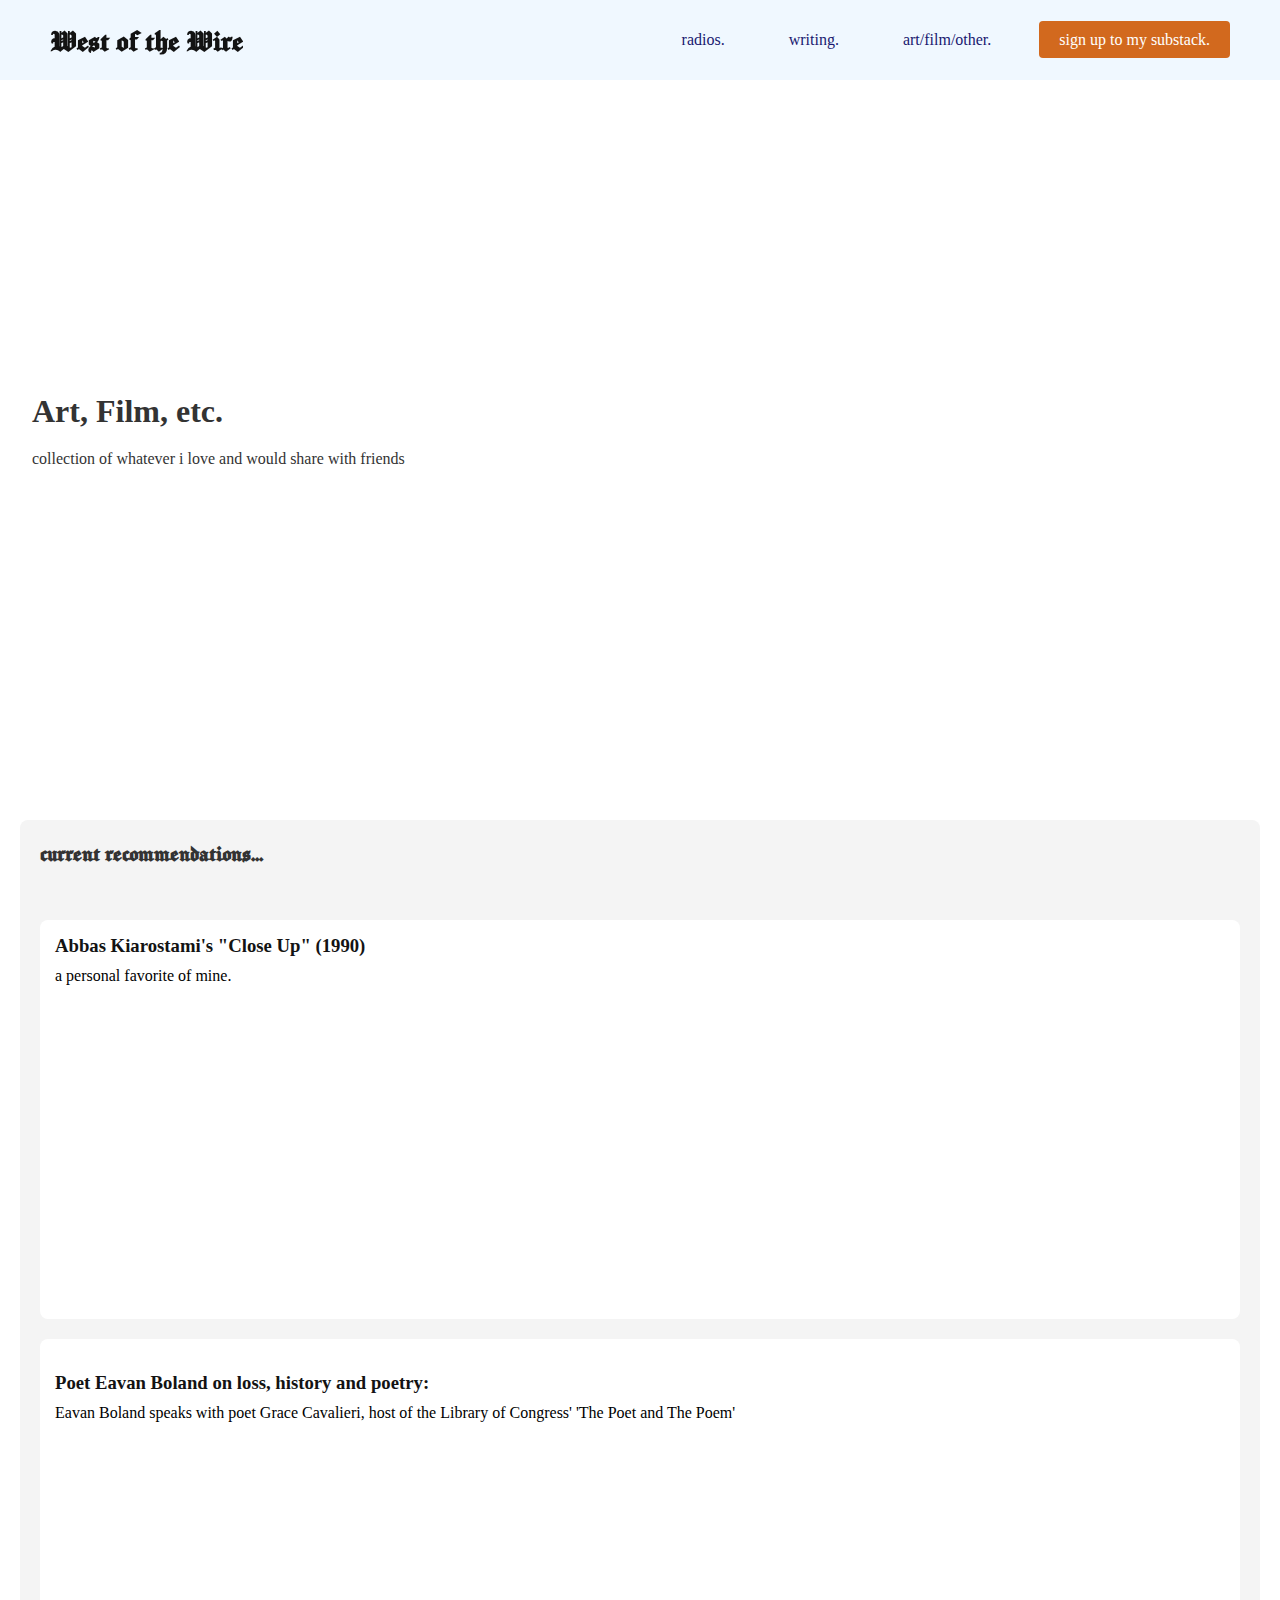
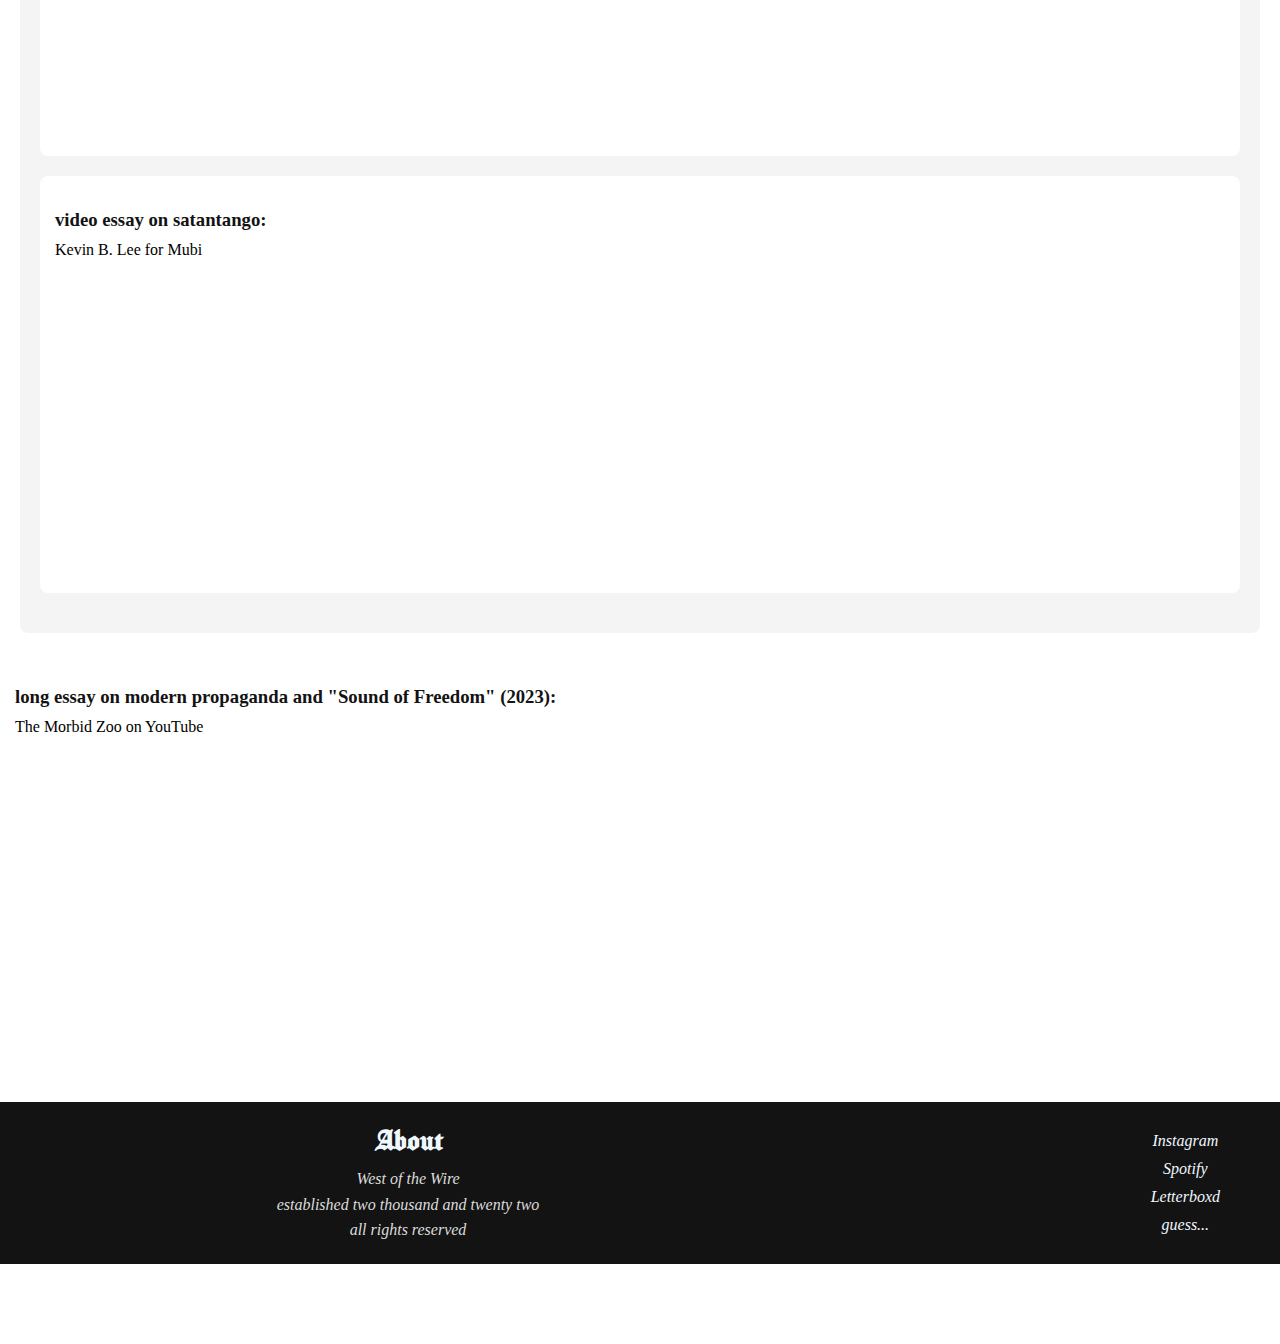
<file: art.html>
<!DOCTYPE html>
<html lang="en">
<head>
    <meta charset="UTF-8">
    <meta name="viewport" content="width=device-width, initial-scale=1.0">
    <title>Andrew's Website</title>
    <link rel="stylesheet" href="styles.css">
</head>
<body>
    <nav class="navbar">
        <div class="navbar__container">
            <a href="index.html" id="navbar__logo"></a>
            <div class="navbar__toggle" id="mobile-menu">
                <span class="bar"></span>
                <span class="bar"></span>
                <span class="bar"></span>
            </div>
            <ul class="navbar__menu">
                <li class="navbar__item">
                    <a href="radios.html" class="navbar__links">radios.</a>
                </li>
                <li class="navbar__item">
                    <a href="writing.html" class="navbar__links">writing.</a>
                </li>
                <li class="navbar__item">
                    <a href="art.html" class="navbar__links">art/film/other.</a>
                </li>
                <li class="navbar__btn">
                    <a href="https://aloose.substack.com/" class="button">sign up to my substack.</a>
                </li>
            </ul>
        </div>
    </nav>
    <!-- Hero Section -->
    <div class="main">
        <div class="main__container">
            <div class="main__content">
                <h2>Art, Film, etc.</h2>
                <p>collection of whatever i love and would share with friends</p>
            </div>
        </div>
    </div>

    <!-- sec 1 -->
    <section>
        <h2>current recommendations...</h2>
        <br>
        <!-- Subsection 1 -->
    <div class="subsection">
        <h3>Abbas Kiarostami's "Close Up" (1990)</h3>
        <p>a personal favorite of mine.</p>
        <iframe width="560" height="315" src="https://www.youtube.com/embed/Ep3595lzTJY?si=2lPsBrJhRrArt3C1" title="YouTube video player" frameborder="0" allow="accelerometer; autoplay; clipboard-write; encrypted-media; gyroscope; picture-in-picture; web-share" referrerpolicy="strict-origin-when-cross-origin" allowfullscreen></iframe>
    </div>
    
    <!-- Subsection 2 -->
    <div class="subsection">
        <br>
        <h3>Poet Eavan Boland on loss, history and poetry:</h3>
        <p>Eavan Boland speaks with poet Grace Cavalieri, host of the Library of Congress' 'The Poet and The Poem'</p>
        <iframe width="560" height="315" src="https://www.youtube.com/embed/arYWAowatLs?si=F-1US80A1iXxHQ4U" title="YouTube video player" frameborder="0" allow="accelerometer; autoplay; clipboard-write; encrypted-media; gyroscope; picture-in-picture; web-share" referrerpolicy="strict-origin-when-cross-origin" allowfullscreen></iframe>
    </div>
    
    <!-- Subsection 3 -->
    <div class="subsection">
        <br>
        <h3>video essay on satantango:</h3>
        <p> Kevin B. Lee for Mubi</p>
        <iframe width="560" height="315" src="https://www.youtube.com/embed/oDHgnFSSiYE?si=rogrQ2pgG8tvAf_h" title="YouTube video player" frameborder="0" allow="accelerometer; autoplay; clipboard-write; encrypted-media; gyroscope; picture-in-picture; web-share" referrerpolicy="strict-origin-when-cross-origin" allowfullscreen></iframe>
    </div>
    </section>

    <!-- Subsection 4 -->
    <div class="subsection">
        <br>
        <h3>long essay on modern propaganda and "Sound of Freedom" (2023):</h3>
        <p> The Morbid Zoo on YouTube</p>
        <iframe width="560" height="315" src="https://www.youtube.com/embed/k5jkQsHuaWA?si=0SCjR20WrY_Wibxg" title="YouTube video player" frameborder="0" allow="accelerometer; autoplay; clipboard-write; encrypted-media; gyroscope; picture-in-picture; web-share" referrerpolicy="strict-origin-when-cross-origin" allowfullscreen></iframe>
    </div>
    </section>

    
    <script src="app.js"></script>
    <!-- Footer Section -->
    <footer>
        <div class="footer-container">
            <div class="masthead">
                <h2>About</h2>
                <p>West of the Wire</p>
                <p>established two thousand and twenty two</p>
                <p>all rights reserved</p>
            </div>
            <div class="footer-links">
                <ul>
                    <li><a href="https://www.instagram.com/westofthewire" target="_blank">Instagram</a></li>
                    <li><a href="https://open.spotify.com/user/arloose2021?si=d45f21429f2c421a" target="_blank">Spotify</a></li>
                    <li><a href="https://letterboxd.com/aloose/" target="_blank">Letterboxd</a></li>
                    <li><a href="https://www.youtube.com/watch?v=HFyC8mL_Yl4&ab_channel=adibobadi" target="_blank">guess...</a></li>
                </ul>
            </div>
        </div>
    </footer>
</body>
</html>
</file>
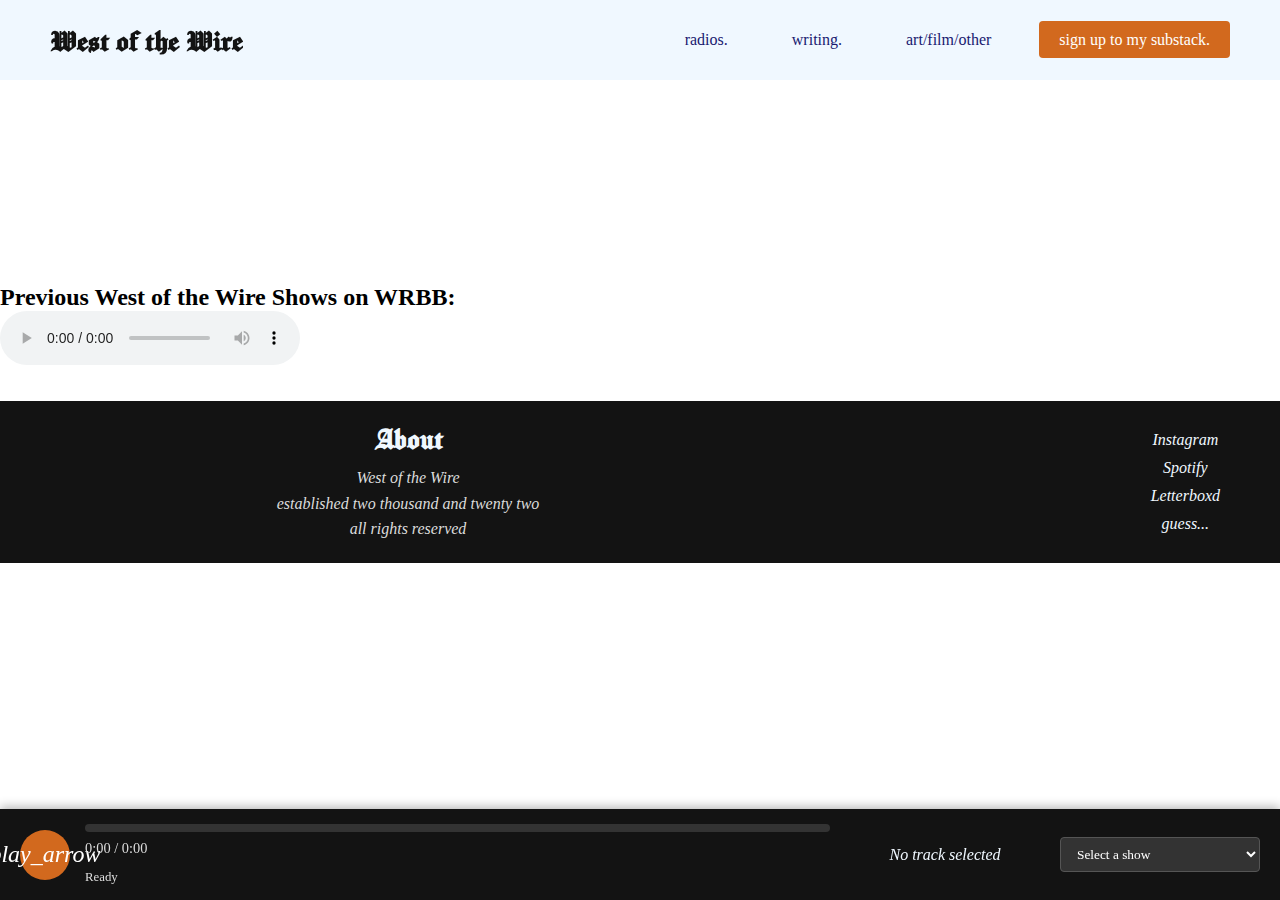
<file: radios.html>
<!DOCTYPE html>
<html lang="en">
<head>
    <meta charset="UTF-8">
    <meta name="viewport" content="width=device-width, initial-scale=1.0">
    <title>Andrew's Website</title>
    <link rel="stylesheet" href="styles.css">
</head>
<body>
    <nav class="navbar">
        <div class="navbar__container">
            <a href="index.html" id="navbar__logo"></a>
            <div class="navbar__toggle" id="mobile-menu">
                <span class="bar"></span>
                <span class="bar"></span>
                <span class="bar"></span>
            </div>
            <ul class="navbar__menu">
                <li class="navbar__item">
                    <a href="radios.html" class="navbar__links">radios.</a>
                </li>
                <li class="navbar__item">
                    <a href="writing.html" class="navbar__links">writing.</a>
                </li>
                <li class="navbar__item">
                    <a href="art.html" class="navbar__links">art/film/other</a>
                </li>
                <li class="navbar__btn">
                    <a href="https://aloose.substack.com/" class="button">sign up to my substack.</a>
                </li>
            </ul>
        </div>
    </nav>
    <!-- Stream Embedded Section -->
    <div class="stream-container">
        <iframe 
            src="https://streams.radiomast.io/station/3e3cc861-901c-408b-a2c5-f6ea2219ddeb/player/widget?t=heatwave&s=dafd1179-5404-4939-9c1c-a014c6964254"
            width="40%" 
            height="200" 
            style="border: none;" 
            allow="autoplay"

        ></iframe>
    </div>

    <h2> Previous West of the Wire Shows on WRBB: </h2>
    <p></p>
    <audio controls>
        <source src="https://wrbb-vortex.s3.us-east-1.amazonaws.com/WRBB-2025-03-13-17.mp3" type="audio/mpeg">
      </audio>







    <script src="app.js"></script>
    <!-- Footer Section -->
    <footer>
        <div class="footer-container">
            <div class="masthead">
                <h2>About</h2>
                <p>West of the Wire</p>
                <p>established two thousand and twenty two</p>
                <p>all rights reserved</p>
            </div>
            <div class="footer-links">
                <ul>
                    <li><a href="https://www.instagram.com/westofthewire" target="_blank">Instagram</a></li>
                    <li><a href="https://open.spotify.com/user/arloose2021?si=d45f21429f2c421a" target="_blank">Spotify</a></li>
                    <li><a href="https://letterboxd.com/aloose/" target="_blank">Letterboxd</a></li>
                    <li><a href="https://www.youtube.com/watch?v=HFyC8mL_Yl4&ab_channel=adibobadi" target="_blank">guess...</a></li>
                </ul>
            </div>
        </div>
    </footer>

    <!-- Persistent Audio Player -->
    <!-- Persistent Audio Player -->
    <div id="persistent-player">
        <div class="player-container">
            <button id="play-btn">
                <i class="material-icons play-icon">play_arrow</i>
                <i class="material-icons pause-icon" style="display:none;">pause</i>
            </button>
            
            <div class="progress-container">
                <div class="progress-bar">
                    <div class="progress"></div>
                </div>
                <div class="time-display">
                    <span id="current-time">0:00</span> / <span id="duration">0:00</span>
                </div>
                <div class="status-indicator" id="status-indicator">Ready</div>
            </div>
            
            <div class="track-info">
                <span id="current-track">No track selected</span>
            </div>
            
            <div class="select-wrapper">
                <select id="track-select">
                    <option value="">Select a show</option>
                    <option value="https://wrbb-vortex.s3.us-east-1.amazonaws.com/WRBB-2025-04-24-17.mp3" data-start-time="117">Season 7, Episode 11</option>
                    <option value="https://wrbb-vortex.s3.us-east-1.amazonaws.com/WRBB-2025-04-10-17.mp3" data-start-time="130">Season 7, Episode 10</option>
                    <option value="https://wrbb-vortex.s3.us-east-1.amazonaws.com/WRBB-2025-04-03-17.mp3" data-start-time="172">Season 7, Episode 9</option>
                    <option value="https://wrbb-vortex.s3.us-east-1.amazonaws.com/WRBB-2025-03-27-17.mp3" data-start-time="120">Season 7, Episode 8</option>
                    <option value="https://wrbb-vortex.s3.us-east-1.amazonaws.com/WRBB-2025-03-20-17.mp3" data-start-time="125">Season 7, Episode 7</option>
                    <option value="https://wrbb-vortex.s3.us-east-1.amazonaws.com/WRBB-2025-03-13-17.mp3" data-start-time="175">Season 7, Episode 6</option>
                </select>
            </div>
        </div>
    </div>

    <script src="persistent-player.js"></script>
</body>
</html>
</file>
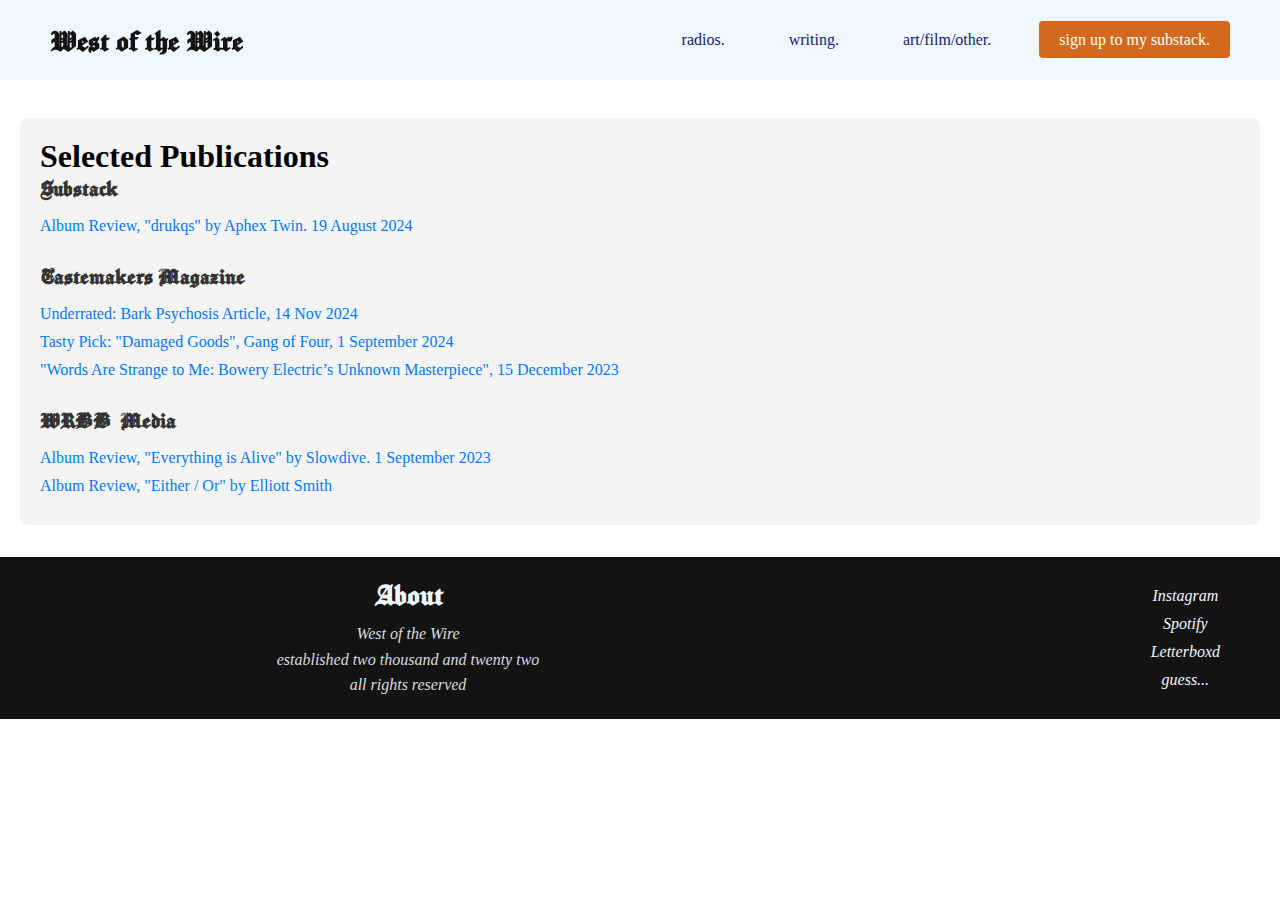
<file: writing.html>
<!DOCTYPE html>
<html lang="en">
<head>
    <meta charset="UTF-8">
    <meta name="viewport" content="width=device-width, initial-scale=1.0">
    <title>Andrew's Website</title>
    <link rel="stylesheet" href="styles.css">
</head>
<body>
    <nav class="navbar">
        <div class="navbar__container">
            <a href="intex.html" id="navbar__logo"></a>
            <div class="navbar__toggle" id="mobile-menu">
                <span class="bar"></span>
                <span class="bar"></span>
                <span class="bar"></span>
            </div>
            <ul class="navbar__menu">
                <li class="navbar__item">
                    <a href="radios.html" class="navbar__links">radios.</a>
                </li>
                <li class="navbar__item">
                    <a href="writing.html" class="navbar__links">writing.</a>
                </li>
                <li class="navbar__item">
                    <a href="art.html" class="navbar__links">art/film/other.</a>
                </li>
                <li class="navbar__btn">
                    <a href="https://aloose.substack.com/" class="button">sign up to my substack.</a>
                </li>
            </ul>
        </div>
    </nav>
    <br>

    <!-- sec 2 -->
    <section>
        <h1>Selected Publications</h1>
            <h2>Substack</h2>
            <ul>
                <li><a href="https://substack.com/home/post/p-147910373" target="_blank">Album Review, "drukqs" by Aphex Twin. 19 August 2024</a></li>
            </ul>
            <br>
            <h2>Tastemakers Magazine</h2>
            <ul>
                <li><a href="https://www.tastemakersmag.com/features/underrated-bark-psychosis" target="_blank">Underrated: Bark Psychosis Article, 14 Nov 2024</a></li>
                <li><a href="https://www.tastemakersmag.com/features/tasty-picks-songs-of-the-summer" target="_blank">Tasty Pick: "Damaged Goods", Gang of Four, 1 September 2024</a></li>
                <li><a href="https://www.tastemakersmag.com/features/bowery-electric-unknown-masterpiece" target="_blank">"Words Are Strange to Me: Bowery Electric’s Unknown Masterpiece", 15 December 2023</a></li>
            </ul>
            <br>
            <h2>WRBB Media</h2>
            <ul>
                <li><a href="https://wrbbradio.org/articles/slowdive-everything-is-alive" target="_blank">Album Review, "Everything is Alive" by Slowdive. 1 September 2023</a></li>
                <li><a href="https://wrbbradio.org/articles/throwback-25-years-on-eitheror-is-still-perfect-beautiful-misery" target="_blank">Album Review, "Either / Or" by Elliott Smith</a></li>
            </ul>
    </section>
    <script src="app.js"></script>
    <!-- Footer Section -->
    <footer>
        <div class="footer-container">
            <div class="masthead">
                <h2>About</h2>
                <p>West of the Wire</p>
                <p>established two thousand and twenty two</p>
                <p>all rights reserved</p>
            </div>
            <div class="footer-links">
                <ul>
                    <li><a href="https://www.instagram.com/westofthewire" target="_blank">Instagram</a></li>
                    <li><a href="https://open.spotify.com/user/arloose2021?si=d45f21429f2c421a" target="_blank">Spotify</a></li>
                    <li><a href="https://letterboxd.com/aloose/" target="_blank">Letterboxd</a></li>
                    <li><a href="https://www.youtube.com/watch?v=HFyC8mL_Yl4&ab_channel=adibobadi" target="_blank">guess...</a></li>
                </ul>
            </div>
        </div>
    </footer>
</body>
</html>
</file>
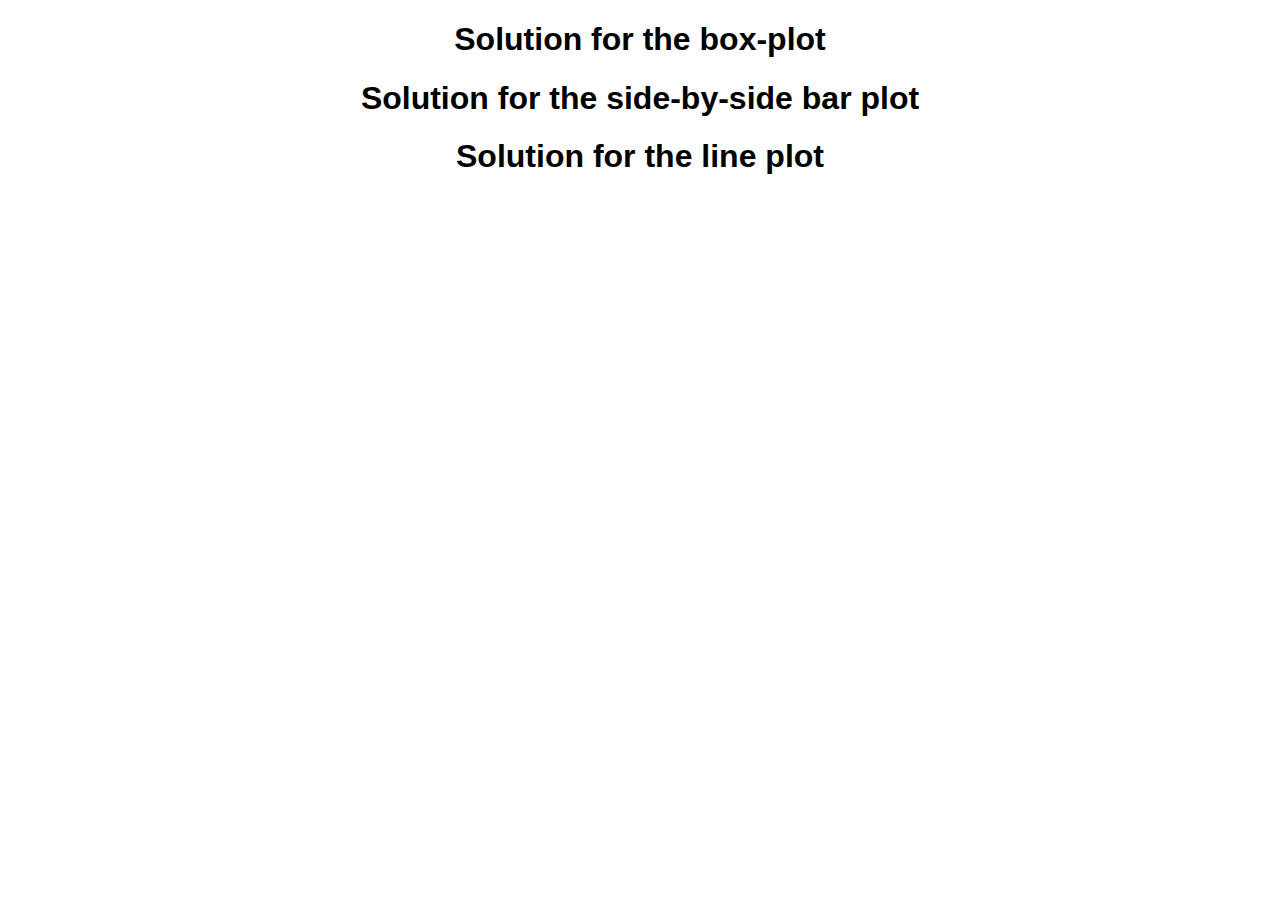
<file: hw3_submission/template.html>
<!DOCTYPE html>
<html lang="en">
<head>
    <meta charset="UTF-8">
    <meta name="viewport" content="width=device-width, initial-scale=1.0">
    <title>Homework 3 D3 part solution </title>
    <script src="https://d3js.org/d3.v7.min.js"></script>
    <style>
        body {
            font-family: Arial, sans-serif;
            text-align: center;
        }
        .chart-container {
            display: flex;
            flex-direction: column;
            align-items: center;
            margin-bottom: 50px;
        }
        svg {
            border: 1px solid #ddd;
        }
    </style>
</head>
<body>

    <h1>Solution for the box-plot</h1>
    <div id="boxplot"></div>
    

    <h1>Solution for the side-by-side bar plot</h1>
    <div id="barPlot"></div>
    


    <h1>Solution for the line plot</h1>
    <div id="lineplot"></div>
    
    
    
    <script src='template.js'></script>   
</body>
</html>
</file>
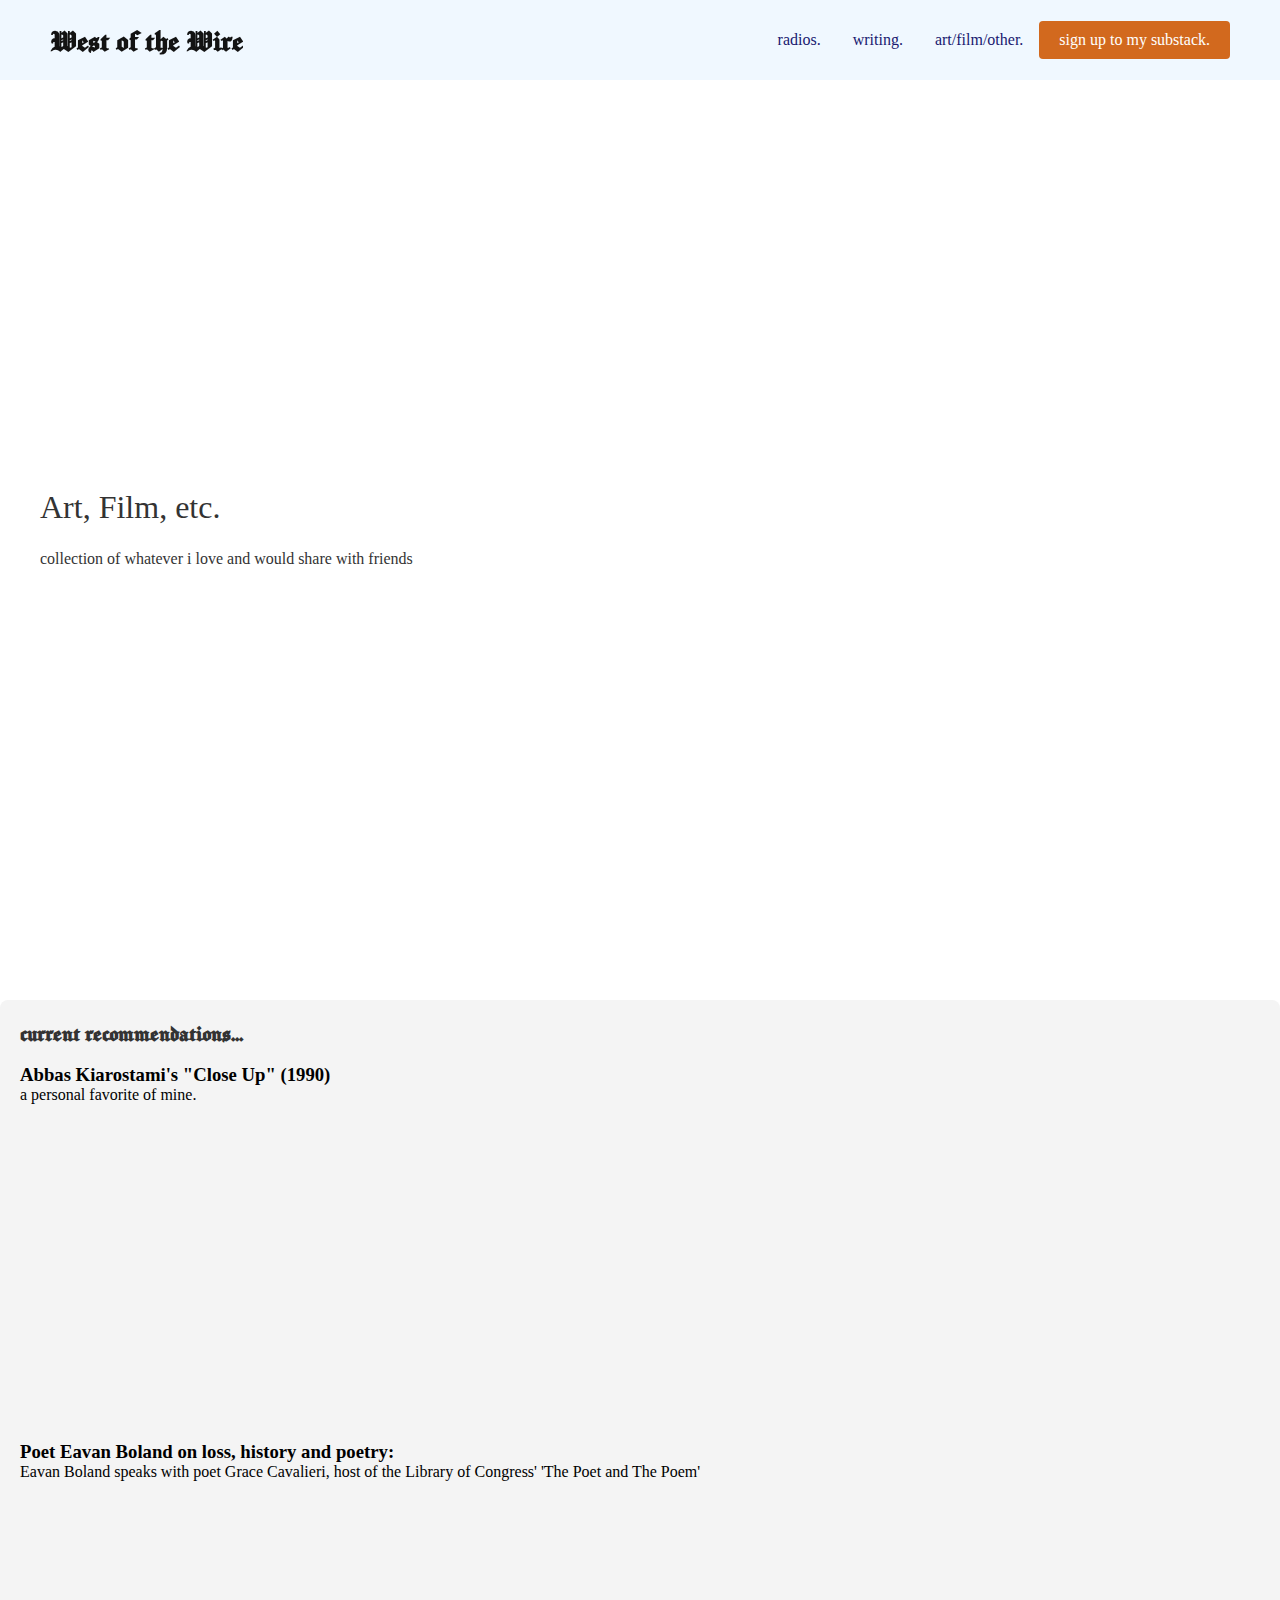
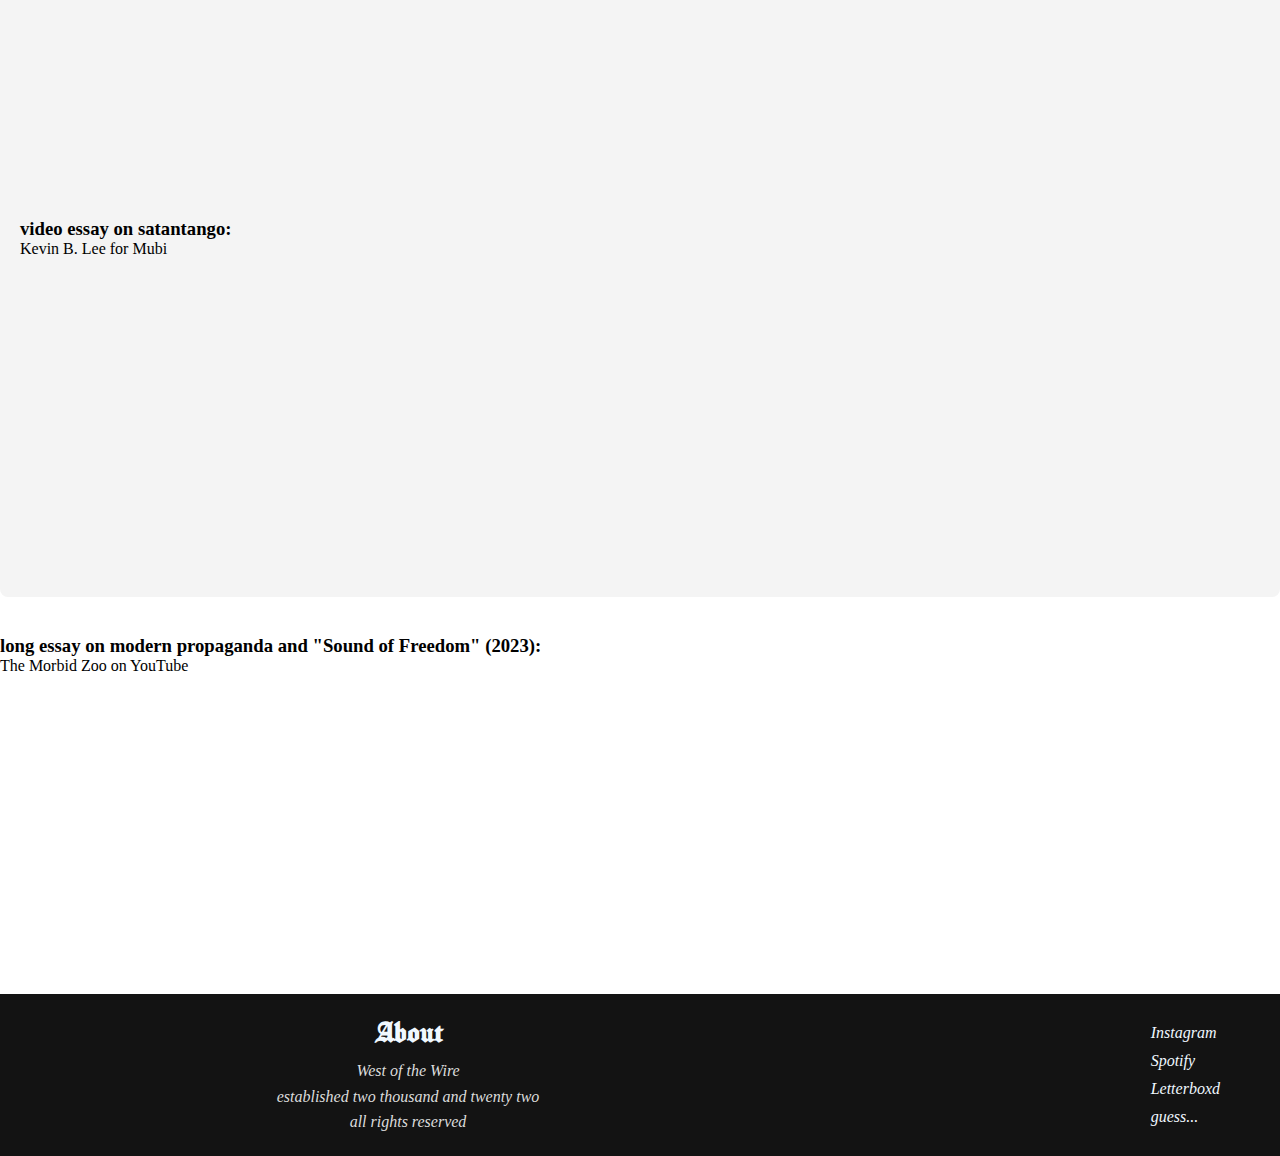
<file: personal_website/art.html>
<!DOCTYPE html>
<html lang="en">
<head>
    <meta charset="UTF-8">
    <meta name="viewport" content="width=device-width, initial-scale=1.0">
    <title>Andrew's Website</title>
    <link rel="stylesheet" href="styles.css">
</head>
<body>
    <nav class="navbar">
        <div class="navbar__container">
            <a href="intex.html" id="navbar__logo"></a>
            <div class="navbar__toggle" id="mobile-menu">
                <span class="bar"></span>
                <span class="bar"></span>
                <span class="bar"></span>
            </div>
            <ul class="navbar__menu">
                <li class="navbar__item">
                    <a href="radios.html" class="navbar__links">radios.</a>
                </li>
                <li class="navbar__item">
                    <a href="writing.html" class="navbar__links">writing.</a>
                </li>
                <li class="navbar__item">
                    <a href="art.html" class="navbar__links">art/film/other.</a>
                </li>
                <li class="navbar__btn">
                    <a href="https://aloose.substack.com/" class="button">sign up to my substack.</a>
                </li>
            </ul>
        </div>
    </nav>
    <!-- Hero Section -->
    <div class="main">
        <div class="main__container">
            <div class="main__content">
                <h2>Art, Film, etc.</h2>
                <p>collection of whatever i love and would share with friends</p>
            </div>
        </div>
    </div>

    <!-- sec 1 -->
    <section>
        <h2>current recommendations...</h2>
        <br>
        <!-- Subsection 1 -->
    <div class="subsection">
        <h3>Abbas Kiarostami's "Close Up" (1990)</h3>
        <p>a personal favorite of mine.</p>
        <iframe width="560" height="315" src="https://www.youtube.com/embed/Ep3595lzTJY?si=2lPsBrJhRrArt3C1" title="YouTube video player" frameborder="0" allow="accelerometer; autoplay; clipboard-write; encrypted-media; gyroscope; picture-in-picture; web-share" referrerpolicy="strict-origin-when-cross-origin" allowfullscreen></iframe>
    </div>
    
    <!-- Subsection 2 -->
    <div class="subsection">
        <br>
        <h3>Poet Eavan Boland on loss, history and poetry:</h3>
        <p>Eavan Boland speaks with poet Grace Cavalieri, host of the Library of Congress' 'The Poet and The Poem'</p>
        <iframe width="560" height="315" src="https://www.youtube.com/embed/arYWAowatLs?si=F-1US80A1iXxHQ4U" title="YouTube video player" frameborder="0" allow="accelerometer; autoplay; clipboard-write; encrypted-media; gyroscope; picture-in-picture; web-share" referrerpolicy="strict-origin-when-cross-origin" allowfullscreen></iframe>
    </div>
    
    <!-- Subsection 3 -->
    <div class="subsection">
        <br>
        <h3>video essay on satantango:</h3>
        <p> Kevin B. Lee for Mubi</p>
        <iframe width="560" height="315" src="https://www.youtube.com/embed/oDHgnFSSiYE?si=rogrQ2pgG8tvAf_h" title="YouTube video player" frameborder="0" allow="accelerometer; autoplay; clipboard-write; encrypted-media; gyroscope; picture-in-picture; web-share" referrerpolicy="strict-origin-when-cross-origin" allowfullscreen></iframe>
    </div>
    </section>

    <!-- Subsection 4 -->
    <div class="subsection">
        <br>
        <h3>long essay on modern propaganda and "Sound of Freedom" (2023):</h3>
        <p> The Morbid Zoo on YouTube</p>
        <iframe width="560" height="315" src="https://www.youtube.com/embed/k5jkQsHuaWA?si=0SCjR20WrY_Wibxg" title="YouTube video player" frameborder="0" allow="accelerometer; autoplay; clipboard-write; encrypted-media; gyroscope; picture-in-picture; web-share" referrerpolicy="strict-origin-when-cross-origin" allowfullscreen></iframe>
    </div>
    </section>

    
    <script src="app.js"></script>
    <!-- Footer Section -->
    <footer>
        <div class="footer-container">
            <div class="masthead">
                <h2>About</h2>
                <p>West of the Wire</p>
                <p>established two thousand and twenty two</p>
                <p>all rights reserved</p>
            </div>
            <div class="footer-links">
                <ul>
                    <li><a href="https://www.instagram.com/westofthewire" target="_blank">Instagram</a></li>
                    <li><a href="https://open.spotify.com/user/arloose2021?si=d45f21429f2c421a" target="_blank">Spotify</a></li>
                    <li><a href="https://letterboxd.com/aloose/" target="_blank">Letterboxd</a></li>
                    <li><a href="https://www.youtube.com/watch?v=HFyC8mL_Yl4&ab_channel=adibobadi" target="_blank">guess...</a></li>
                </ul>
            </div>
        </div>
    </footer>
</body>
</html>
</file>
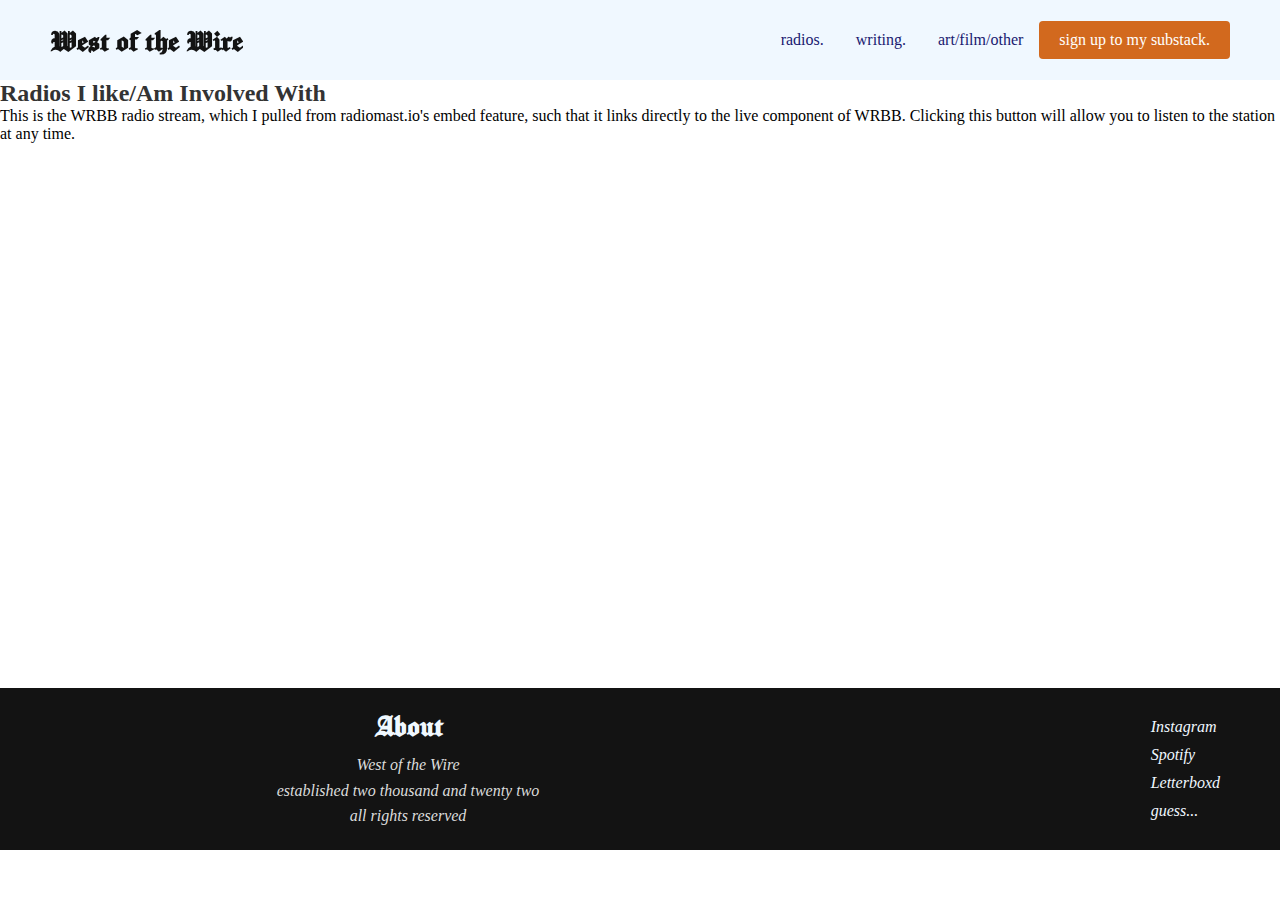
<file: personal_website/radios.html>
<!DOCTYPE html>
<html lang="en">
<head>
    <meta charset="UTF-8">
    <meta name="viewport" content="width=device-width, initial-scale=1.0">
    <title>Andrew's Website</title>
    <link rel="stylesheet" href="styles.css">
</head>
<body>
    <nav class="navbar">
        <div class="navbar__container">
            <a href="intex.html" id="navbar__logo"></a>
            <div class="navbar__toggle" id="mobile-menu">
                <span class="bar"></span>
                <span class="bar"></span>
                <span class="bar"></span>
            </div>
            <ul class="navbar__menu">
                <li class="navbar__item">
                    <a href="radios.html" class="navbar__links">radios.</a>
                </li>
                <li class="navbar__item">
                    <a href="writing.html" class="navbar__links">writing.</a>
                </li>
                <li class="navbar__item">
                    <a href="art.html" class="navbar__links">art/film/other</a>
                </li>
                <li class="navbar__btn">
                    <a href="https://aloose.substack.com/" class="button">sign up to my substack.</a>
                </li>
            </ul>
        </div>
    </nav>
    <h2> Radios I like/Am Involved With</h2>
    <p> This is the WRBB radio stream, which I pulled from radiomast.io's embed feature, such that it links directly to the live component of 
        WRBB. Clicking this button will allow you to listen to the station at any time.
    </p>

    <!-- Stream Embedded Section -->
    <div class="stream-container">
        <iframe 
            src="https://streams.radiomast.io/station/3e3cc861-901c-408b-a2c5-f6ea2219ddeb/player/widget?t=heatwave&s=dafd1179-5404-4939-9c1c-a014c6964254"
            width="40%" 
            height="200" 
            style="border: none;" 
            allow="autoplay"

        ></iframe>
    </div>







    <script src="app.js"></script>
    <!-- Footer Section -->
    <footer>
        <div class="footer-container">
            <div class="masthead">
                <h2>About</h2>
                <p>West of the Wire</p>
                <p>established two thousand and twenty two</p>
                <p>all rights reserved</p>
            </div>
            <div class="footer-links">
                <ul>
                    <li><a href="https://www.instagram.com/westofthewire" target="_blank">Instagram</a></li>
                    <li><a href="https://open.spotify.com/user/arloose2021?si=d45f21429f2c421a" target="_blank">Spotify</a></li>
                    <li><a href="https://letterboxd.com/aloose/" target="_blank">Letterboxd</a></li>
                    <li><a href="https://www.youtube.com/watch?v=HFyC8mL_Yl4&ab_channel=adibobadi" target="_blank">guess...</a></li>
                </ul>
            </div>
        </div>
    </footer>
</body>
</html>
</file>
<file: styles.css>
* {
    box-sizing: border-box;
    margin: 0;
    padding: 0;
    font-family: "Times New Roman", Times, serif;
}

body {
    background-color: #fff;
    padding-bottom: 80px; /* Space for player */
}

/* Navbar Styles */
.navbar {
    background: #F0F8FF;
    height: 80px;
    display: flex;
    justify-content: center;
    align-items: center;
    position: sticky;
    top: 0;
    z-index: 999;
}

.navbar__container {
    display: flex;
    justify-content: space-between;
    align-items: center;
    height: 80px;
    width: 100%;
    max-width: 1300px;
    margin: 0 auto;
    padding: 0 50px;
}

@font-face {
    font-family: 'Chomsky';
    src: url('/fonts/chomsky/Chomsky.woff') format('woff2'),
         url('/fonts/chomsky/Chomsky.woff2') format('woff'); 
    font-weight: normal;
    font-style: normal;
}

#navbar__logo {
    font-family: 'Chomsky', sans-serif;
    background-color: #131313;
    background-size: 100%;
    -webkit-background-clip: text;
    -moz-background-clip: text;
    -webkit-text-fill-color: transparent;
    -moz-text-fill-color: transparent;
    display: flex;
    align-items: center;
    cursor: pointer;
    text-decoration: none;
    font-size: 2rem;
    font-weight: bold;
    position: relative;
    white-space: nowrap;
    opacity: 1;
    transition: opacity 0.3s ease;
}

/* Default full text */
#navbar__logo::after {
    content: "West of the Wire";
}

/* Navbar Logo Hover - Fade-in Effect */
#navbar__logo:hover {
    opacity: 0.5;
}

/* Smaller screen - change text */
@media screen and (max-width: 600px) {
    #navbar__logo::after {
        content: "WOTW";
    }
}

.navbar__menu {
    display: flex;
    align-items: center;
    list-style: none;
    gap: 2rem;
}

.navbar__links {
    color: #191970;
    text-decoration: none;
    padding: 0.5rem 1rem;
    transition: all 0.3s ease;
}

.navbar__links:hover {
    background: #6495ED;
    color: white;
}

.button {
    background: #D2691E;
    color: white;
    padding: 10px 20px;
    text-decoration: none;
    border-radius: 4px;
    transition: all 0.3s ease;
}

.button:hover {
    background: #6495ED;
}

/* Main Content Styles */
.main {
    display: flex;
    justify-content: center;
    align-items: center;
    min-height: 80vh;
    padding: 2rem;
}

.main__container {
    display: flex;
    gap: 2rem;
    max-width: 1300px;
    width: 100%;
}

.main__content {
    flex: 1;
    max-width: 600px;
}

.main__content h1 {
    font-size: 3rem;
    margin-bottom: 1rem;
    color: #131313;
}

.main__content h2 {
    font-size: 2rem;
    margin-bottom: 1rem;
    color: #333;
}

.main__content p {
    font-size: 1rem;
    line-height: 1.6;
    color: #333;
    margin-bottom: 1rem;
}

/* Hover effect for specific characters */
.hover-chomsky {
    transition: all 0.3s ease;
}

.hover-chomsky:hover {
    font-family: 'Chomsky', sans-serif;
    color: #131313;
}

.main__img--container {
    flex: 1;
    max-width: 500px;
}

#main__img {
    width: 100%;
    height: auto;
    border-radius: 8px;
}

/* Section Styles */
section {
    margin: 20px;
    padding: 20px;
    background: #f4f4f4;
    border-radius: 8px;
}

section h2 {
    font-family: 'Chomsky', Times, serif;
    color: #333;
    margin-bottom: 1rem;
}

.subsection {
    margin: 20px 0;
    padding: 15px;
    background: white;
    border-radius: 8px;
}

.subsection h3 {
    margin-bottom: 10px;
    color: #131313;
}

ul {
    list-style: none;
    padding: 0;
}

ul li {
    margin: 10px 0;
}

a {
    color: #007BFF;
    text-decoration: none;
    font-family: "Times New Roman", Times, serif;
    font-weight: normal;
}

a:hover {
    color: #0056b3;
    text-decoration: underline;
}

section a:hover {
    font-style: italic;
}

/* Footer Styles */
footer {
    background-color: #131313;
    color: #fff;
    text-align: center;
    padding: 20px;
    margin-top: 2rem;
}

.footer-container {
    display: flex;
    justify-content: space-between;
    align-items: flex-start;
    max-width: 1200px;
    margin: 0 auto;
    padding: 0 20px;
}

.masthead {
    width: 60%;
}

.masthead h2 {
    font-family: 'Chomsky', Times, serif;
    font-size: 2rem;
    color: #F0F8FF;
    margin-bottom: 10px;
}

.masthead p {
    font-style: italic;
    color: #dcdcdc;
    line-height: 1.6;
}

.footer-links ul {
    list-style: none;
    padding: 0;
}

.footer-links li {
    margin-bottom: 10px;
}

.footer-links a {
    color: #F0F8FF;
    text-decoration: none;
    font-style: italic;
    transition: color 0.3s ease;
}

.footer-links a:hover {
    color: #6495ED;
}

/* Persistent Audio Player Styles */
#persistent-player {
    position: fixed;
    bottom: 0;
    left: 0;
    width: 100%;
    background-color: #131313;
    color: white;
    padding: 15px 20px;
    z-index: 998;
    box-shadow: 0 -2px 10px rgba(0,0,0,0.3);
    transition: transform 0.3s ease, opacity 0.3s ease;
}

.player-container {
    display: flex;
    justify-content: space-between;
    align-items: center;
    max-width: 1300px;
    margin: 0 auto;
    gap: 15px;
}

#play-btn {
    background-color: #D2691E;
    color: white;
    border: none;
    padding: 10px;
    cursor: pointer;
    border-radius: 50%;
    width: 50px;
    height: 50px;
    display: flex;
    align-items: center;
    justify-content: center;
    transition: background-color 0.3s ease;
}

#play-btn:hover {
    background-color: #6495ED;
}

.material-icons {
    font-size: 24px;
}

.progress-container {
    flex-grow: 1;
    display: flex;
    flex-direction: column;
    gap: 8px;
}

.progress-bar {
    width: 100%;
    height: 8px;
    background-color: #333;
    border-radius: 4px;
    position: relative;
    cursor: pointer;
}

.progress {
    height: 100%;
    background-color: #D2691E;
    border-radius: 4px;
    width: 0%;
    transition: width 0.1s linear;
}

.time-display {
    font-size: 0.9rem;
    color: #dcdcdc;
    text-align: left;
}

.track-info {
    width: 200px;
    white-space: nowrap;
    overflow: hidden;
    text-overflow: ellipsis;
    text-align: center;
}

#current-track {
    font-style: italic;
    color: #F0F8FF;
}

.select-wrapper {
    position: relative;
    min-width: 200px;
}

#track-select {
    background-color: #333;
    color: white;
    border: 1px solid #555;
    padding: 8px 12px;
    font-family: "Times New Roman", Times, serif;
    border-radius: 4px;
    width: 100%;
    cursor: pointer;
}

#track-select:focus {
    outline: none;
    border-color: #D2691E;
}

.status-indicator {
    font-size: 0.8rem;
    color: #dcdcdc;
    margin-top: 5px;
}

/* Hide player when footer is visible */
#persistent-player.hide-player {
    transform: translateY(100%);
    opacity: 0;
}

/* Mobile responsiveness */
@media (max-width: 768px) {
    .navbar__container {
        padding: 0 20px;
    }
    
    .main__container {
        flex-direction: column;
        align-items: center;
    }
    
    .main__content h1 {
        font-size: 2.5rem;
    }
    
    .main__content h2 {
        font-size: 1.5rem;
    }
    
    .player-container {
        flex-direction: column;
        gap: 10px;
    }
    
    .progress-container {
        order: 1;
        width: 100%;
    }
    
    .track-info {
        order: 2;
        width: 100%;
        text-align: center;
    }
    
    .select-wrapper {
        order: 3;
        width: 100%;
    }
    
    section {
        margin: 10px;
        padding: 15px;
    }
}

@media screen and (max-width: 960px) {
    .navbar__menu {
        flex-direction: column;
        gap: 1rem;
    }
    
    .footer-container {
        flex-direction: column;
        gap: 1rem;
    }
    
    .masthead {
        width: 100%;
    }
}

/* Featured Essay Styles */
.featured-essay {
    margin: 30px 20px;
    padding: 30px;
    background: linear-gradient(135deg, #f8f9fa 0%, #e9ecef 100%);
    border-radius: 12px;
    box-shadow: 0 4px 6px rgba(0, 0, 0, 0.1);
    border-left: 4px solid #D2691E;
}

.featured-header {
    margin-bottom: 30px;
    text-align: center;
    padding-bottom: 20px;
    border-bottom: 2px solid #ddd;
}

.featured-header h1 {
    font-family: 'Chomsky', Times, serif;
    font-size: 2.5rem;
    color: #131313;
    margin-bottom: 15px;
}

.featured-intro {
    font-size: 1.1rem;
    line-height: 1.6;
    color: #555;
    max-width: 800px;
    margin: 0 auto;
    font-style: italic;
}

.essay-content {
    background: white;
    padding: 40px;
    border-radius: 8px;
    box-shadow: 0 2px 4px rgba(0, 0, 0, 0.05);
    margin-top: 20px;
}

.essay-header {
    margin-bottom: 30px;
    padding-bottom: 20px;
    border-bottom: 1px solid #eee;
}

.essay-header h2 {
    font-family: 'Chomsky', Times, serif;
    font-size: 2rem;
    color: #131313;
    margin-bottom: 15px;
    line-height: 1.3;
}

.essay-meta {
    display: flex;
    gap: 20px;
    font-size: 0.9rem;
    color: #666;
    font-style: italic;
}

.essay-meta span {
    padding: 5px 10px;
    background: #f8f9fa;
    border-radius: 4px;
}

.essay-body {
    font-size: 1.1rem;
    line-height: 1.8;
    color: #333;
}

.essay-body p {
    margin-bottom: 20px;
    text-align: justify;
}

.essay-body p:first-child {
    font-size: 1.2rem;
    color: #131313;
    font-weight: 500;
}

.essay-body p:first-child::first-letter {
    font-size: 3rem;
    font-family: 'Chomsky', Times, serif;
    float: left;
    line-height: 1;
    margin-right: 8px;
    margin-top: 4px;
    color: #D2691E;
}

.essay-body em {
    font-style: italic;
    color: #555;
}

.essay-footer {
    margin-top: 30px;
    padding-top: 20px;
    border-top: 1px solid #eee;
    text-align: center;
}

.essay-footer p {
    color: #666;
    font-size: 0.9rem;
}

/* Mobile responsiveness for essay */
@media (max-width: 768px) {
    .featured-essay {
        margin: 20px 10px;
        padding: 20px;
    }
    
    .featured-header h1 {
        font-size: 2rem;
    }
    
    .featured-intro {
        font-size: 1rem;
    }
    
    .essay-content {
        padding: 20px;
    }
    
    .essay-header h2 {
        font-size: 1.5rem;
    }
    
    .essay-meta {
        flex-direction: column;
        gap: 10px;
    }
    
    .essay-body {
        font-size: 1rem;
        line-height: 1.6;
    }
    
    .essay-body p {
        text-align: left;
    }
    
    .essay-body p:first-child::first-letter {
        font-size: 2.5rem;
    }
}
</file>
<file: personal_website/styles.css>
* {
    box-sizing: border-box;
    margin: 0;
    padding: 0;
    font-family: "Times New Roman", Times, serif;;
}

.navbar {
    background: #F0F8FF;
    height: 80px;
    display: flex;
    justify-content: center;
    align-items: left;
    fontsize: 1.2rem;
    position: sticky;
    top: 0;
    z-index: 999;

}

.navbar__container {
    display:flex;
    justify-content: space-between;
    height: 80px;
    z-index: 1;
    width: 100%;
    max-width: 1300px;
    margin: 0 auto;
    padding: 0 50px;
}
@font-face {
    font-family: 'Chomsky';
    src: url('/fonts/chomsky/Chomsky.woff') format('woff2'),
         url('/fonts/chomsky/Chomsky.woff2') format('woff'); 
    font-weight: normal;
    font-style: normal;
}

#navbar__logo {
    font-family: 'Chomsky', sans-serif;
    background-color: #131313;
    background-size: 100%;
    -webkit-background-clip: text;
    -moz-background-clip: text;
    -webkit-text-fill-color: transparent;
    -moz-text-fill-color: transparent;
    display: flex;
    align-items: center;
    cursor: pointer;
    text-decoration: none;
    font-size: 2rem;
    font-weight: bold;
    position: relative;
    white-space: nowrap; /* Prevents wrapping */
    opacity: 1; /* Make sure it's visible by default */
    transition: opacity 0.3s ease; /* Adds fade effect */
}

/* Default full text */
#navbar__logo::after {
    content: "West of the Wire"; /* Full logo text */
}
/* Navbar Logo Hover - Fade-in Effect */
#navbar__logo:hover {
    opacity: 0.5; /* Make the logo semi-transparent on hover */
}

/* Optional: To return the logo to full opacity smoothly when not hovering */
#navbar__logo {
    transition: opacity 0.3s ease; /* Ensure smooth fade in/out */
}

/* Smaller screen - change text */
@media screen and (max-width: 600px) {
    #navbar__logo::after {
        content: "WOTW"; /* Shorter text */
    }
}

.fa-gem {
    margin-right: 0.5rem;
}

.navbar__menu {
    display: flex;
    align-items: center;
    list-style: none;
    text-align: center;
}

.navbar__item {
    height: 80px;
}

.navbar__links {
    color: #191970;
    display: flex;
    align-items: center;
    justify-content: center;
    text-decoration: none;
    padding: 0 1rem;
    height: 100%;
}

.navbar_btn {
    display: flex;
    justify-content: center;
    align-items: center;
    padding: 0 1rem;
    width: 100%;

}

.button {
    display: flex;
    justify-content: center;
    align-items: center;
    text-decoration: none;
    padding: 10px 20px;
    height: 100%;
    width: 100%;
    border: none;
    outline: none;
    border-radius: 4px;
    background: #D2691E;
    color: #fff


}

.button:hover {
    background: #6495ED;
    transition: all 0.3s ease;
}

.navbar__links:hover {
    background: #6495ED;
    transition: all 0.3s ease;
}
#mobile-menu {
    display: flex;
    flex-direction: column;
    cursor: pointer;
    position: absolute;
    top: 20px;
    right: 20px;
    z-index: 100;
}

.bar {
    width: 30px;
    height: 4px;
    background-color: #F0F8FF;
    margin: 5px 0;
    transition: 0.3s;
}

@media screen and (max-width: 960px) {
    #mobile-menu {
        position: absolute;
        top: 20%;
        right: 5%;
        transform: translate(5%, 20%);
    }
    
    .navbar__toggle .bar {
        display: block;
        width: 30px;
        height: 4px;
        margin: 5px 0;
        background: #131313; /* Make sure the bars are visible */
        transition: 0.3s;
    }
    .navbar__container {
        display:flex;
        justify-content: space-between;
        height: 80px;
        z-index: 1;
        width: 100%;
        max-width: 1300px;
    }

    .navbar__menu {
        display: grid;
        grid-template-columns: auto;
        margin: 0;
        width: 100%;
        position: absolute;
        top: -1000px;
        opacity: 0;
        transition: all 0.5s ease;
        height: 50vh;
        z-index: -1

    }

    .navbar__menu.active {
        background: #DCDCDC;
        top: 100%;
        opacity: 1;
        transition: all 0.5s ease;
        z-index: 99;
        height: 50vh;
        font-size: 1.6rem;
    }

    #navbar__logo {
        padding-left: 25px;

    }
    .navbar__toggle .bar {
        width: 25px;
        height: 3px;
        margin: 5px auto;
        transition: all 0.3s ease-in-out;
        background: #fff;
    }
    .navbar__item {
        width: 100%;
    }
    .navbar__links {
        text-align: center;
        padding: 2rem;
        width: 100%;
        display: table;
    }

    
    .navbar__btn {
        display: flex;
        justify-content: center;  /* Centers horizontally */
        align-items: center;  /* Centers vertically */
        width: 100%;  /* Ensures it spans full width */
        padding: 0;
        margin: 0 auto; /* Centers inside the parent container */
        text-align: center;
    }
    .button {
        display: flex;
        content: center;
        align-items: center;
        width: 80%;
        height: 80px;
        margin: 0;

    }
    .navbar__toggle .bar {
        display: block;
        cursor: pointer;

    }

    #mobile-menu.is-active .bar:nth-child(2) {
        opacity: 0;
    }
    #mobile-menu.is-active .bar:nth-child(1) {
        transform: translateY(8px) rotate(45deg);
    }
    #mobile-menu.is-active .bar:nth-child(3) {
        transform: translateY(-8px) rotate(-45deg);
    }
}

/* HERO CONTENT */
/* General hero section styles */
.main {
    position: relative;
    display: flex;
    justify-content: flex-start;
    align-items: center;
    min-height: 100vh;
    background-color: #fff; /* Same background color as navbar */
    overflow: hidden; /* Ensures image is cropped if necessary */
}

.main__container {
    display: flex;
    justify-content: flex-start;
    align-items: center;
    width: 100%;
    max-width: 1300px;
    padding: 20px;
    gap: 20px; /* Space between the text and image */
    box-sizing: border-box;
}

/* Left side content styles */
.main__content {
    max-width: 600px; /* Limit the width of the text */
    padding: 20px;
    text-align: left;
    z-index: 2; /* Ensure text appears above the image */
}

.main__content h1,
.main__content h2 {
    font-family: "Times New Roman", Times, serif;  /* Apply Times New Roman to headings */
    font-weight: normal;
}

.main__content h1 {
    font-size: 3rem;  /* Adjust size as needed */
    margin-bottom: 20px;
}

.main__content h2 {
    font-size: 2rem;  /* Adjust size as needed */
    margin-bottom: 20px;
}

/* Hover effect for specific characters */
.hover-chomsky {
    transition: all 0.3s ease;
}

.hover-chomsky:hover {
    font-family: 'Chomsky', sans-serif; /* Apply the Chomsky font on hover */
    color: #131313;  /* Optional: Change color to match the theme */
}

/* Paragraphs styles */
.main__content p {
    font-family: "Times New Roman", Times, serif;
    font-size: 1rem;
    line-height: 1.6;
    color: #333;  /* Darker text color for readability */
}

/* Right side image container */
.main__img--container {
    position: relative;
    width: 100%;
    max-width: 500px; /* Adjust the image size */
    height: 100vh; /* Ensure the image takes up the full height of the screen */
    overflow: hidden; /* Hide any overflow (cropping the image) */
    z-index: 1; /* Place the image behind the text */
}

#main__img {
    width: 100%;
    height: 100%;
    object-fit: cover; /* Make sure the image covers the container area */
}

/* Mobile responsive styling */
@media screen and (max-width: 960px) {
    .main__container {
        flex-direction: column;
        align-items: center;
    }

    .main__img--container {
        width: 100%;
        height: auto; /* Allow image to adjust naturally */
    }

    .main__content h1 {
        font-size: 2.5rem;
    }

    .main__content h2 {
        font-size: 1.5rem;
    }
}

/* SECTIONS */
section {
    margin: 20px 0;
    padding: 20px;
    background: #f4f4f4;
    border-radius: 8px;
}

h2 {
    color: #333;
}

ul {
    list-style: none;
    padding: 0;
}

ul li {
    margin: 10px 0;
}

/* Section Style */
section {
    margin: 20px 0;
    padding: 20px;
    background: #f4f4f4;
    border-radius: 8px;
}

/* Section Header - Chomsky Font */
section h2 {
    font-family: 'Chomsky', Times, serif; /* Chomsky font for the section header */
    color: #333;
}
a {
    text-decoration: none;
    color: #007BFF;
    font-family: "Times New Roman", Times, serif; /* Times New Roman for links */
    font-weight: normal;
}
section a:hover {
    color: #0056b3;
    font-style: italic;
    text-decoration: underline;
}

/* Link Hover Style */
a:hover {
    color: #0056b3;
}
html, body {
    height: 100%;
    margin: 0;
    padding: 0;
    display: flex;
    flex-direction: column;
}

/* Main content area (it takes up available space) */
.main-content {
    flex-grow: 1;  /* This will push the footer to the bottom */
    padding: 20px; /* Add padding as necessary */
}

/* Footer Styles */
/* Footer - Stay at the bottom */
footer {
    background-color: #131313;  /* Footer background color */
    color: #fff;
    text-align: center;
    padding: 20px;
    font-size: 1rem;
    width: 100%;  /* Ensure the footer spans the full width */
    margin-top: auto;  /* Pushes the footer to the bottom */
}

/* Container for footer content */
.footer-container {
    display: flex;
    justify-content: space-between;
    align-items: flex-start;
    max-width: 1200px;
    margin: 0 auto;
    padding: 0 20px;
}

/* Masthead Section */
.masthead {
    width: 60%;
}

.masthead h2 {
    font-family: 'Chomsky', Times, serif;
    font-size: 2rem;
    color: #F0F8FF;
    margin-bottom: 10px;
}

.masthead p {
    font-family: "Times New Roman", Times, serif;
    font-style: italic;
    font-size: 1rem;
    color: #dcdcdc;
    line-height: 1.6;
}

/* Footer Links */
.footer-links ul {
    list-style-type: none;
    padding: 0;
    margin: 0;
    text-align: left;
}

.footer-links li {
    margin-bottom: 10px;
}

.footer-links a {
    text-decoration: none;
    color: #F0F8FF;
    font-family: "Times New Roman", Times, serif;
    font-size: 1rem;
    font-style: italic;
}

.footer-links a:hover {
    color: #6495ED;
    transition: color 0.3s ease;
}


/* Stream Button Styles */
.stream-container {
    text-align: center;
    margin-top: 20px;  /* Adjust the margin as needed */
}

.stream-btn {
    text-decoration: none;
    display: inline-block;
    padding: 15px 30px;
    font-size: 1.2rem;
    background-color: #D2691E;
    color: white;
    border-radius: 8px;
    transition: background-color 0.3s ease, transform 0.3s ease;
    font-family: "Times New Roman", Times, serif;
    text-align: center;
}

.stream-btn:hover {
    background-color: #6495ED; /* Change to your hover color */
    transform: scale(1.05);  /* Slight scaling effect on hover */
}

/* Optional: Add a margin at the bottom of the page to ensure space for other content */
body {
    margin-bottom: 50px; /* Adjust as needed */
}


/* Audio Player (Fixed Bottom Bar) */
.audio-player {
    position: fixed;
    bottom: 0;
    left: 0;
    width: 100%;
    background-color: #131313;
    color: white;
    display: flex;
    align-items: center;
    justify-content: space-between;
    padding: 10px 20px;
    box-shadow: 0 -2px 10px rgba(0, 0, 0, 0.2);
    z-index: 1000;
    height: 50px;
}

/* Play button */
#play-button {
    background-color: #1DB954;
    color: white;
    border: none;
    padding: 10px;
    cursor: pointer;
    border-radius: 5px;
}

/* Song info ticker */
#song-info {
    white-space: nowrap;
    overflow: hidden;
    width: 50%;
    font-size: 16px;
    animation: scrollText 10s linear infinite;
}

/* Select dropdown */
#channel-select {
    background: black;
    color: white;
    border: none;
    padding: 5px;
    cursor: pointer;
}

/* Scrolling animation */
@keyframes scrollText {
    from {
        transform: translateX(100%);
    }
    to {
        transform: translateX(-100%);
    }
}
#youtube-container {
    display: none; /* Hides the video */
}

#audio-player {
    position: fixed;
    bottom: 0;
    width: 100%;
    background: black;
    color: white;
    padding: 10px;
    text-align: center;
}
</file>
